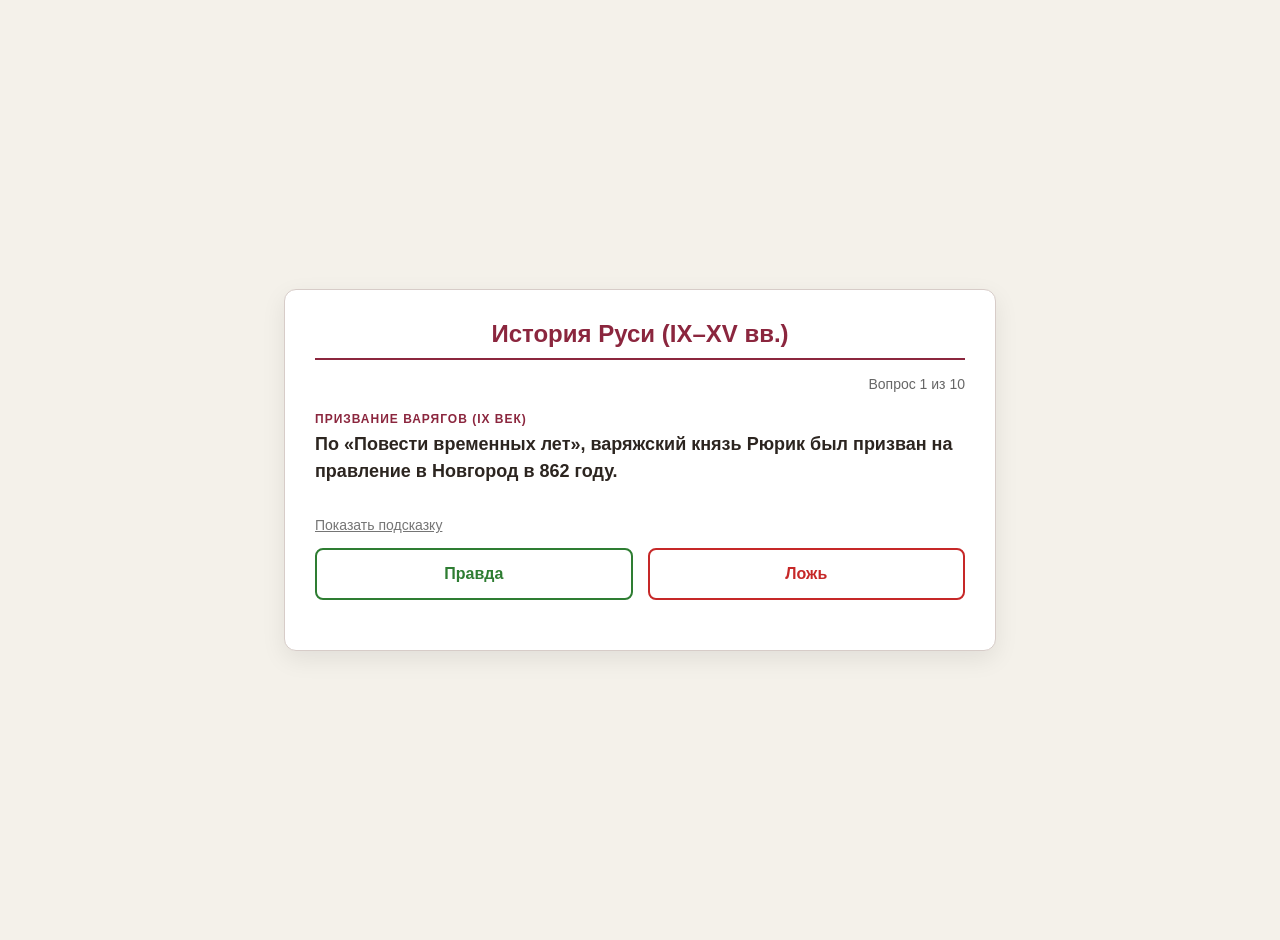
<file: history-Russian/index.html>
<!DOCTYPE html>
<html lang="ru">
<head>
    <meta charset="UTF-8">
    <meta name="viewport" content="width=device-width, initial-scale=1.0">
    <title>Викторина: История Руси (IX–XV века)</title>
    <style>
        :root {
            --bg-color: #f4f1ea;
            --card-bg: #ffffff;
            --text-color: #2c2520;
            --primary: #8b263e;
            --primary-hover: #a33851;
            --success: #2e7d32;
            --error: #c62828;
            --border: #d7ccc8;
        }

        body {
            font-family: 'Segoe UI', Tahoma, Geneva, Verdana, sans-serif;
            background-color: var(--bg-color);
            color: var(--text-color);
            margin: 0;
            padding: 20px;
            display: flex;
            justify-content: center;
            align-items: center;
            min-height: 100vh;
        }

        .quiz-container {
            background: var(--card-bg);
            max-width: 650px;
            width: 100%;
            padding: 30px;
            border-radius: 12px;
            box-shadow: 0 8px 24px rgba(0, 0, 0, 0.08);
            border: 1px solid var(--border);
        }

        h1 {
            color: var(--primary);
            text-align: center;
            font-size: 24px;
            margin-top: 0;
            border-bottom: 2px solid var(--primary);
            padding-bottom: 10px;
        }

        .progress {
            text-align: right;
            font-size: 14px;
            color: #666;
            margin-bottom: 20px;
        }

        .topic {
            font-size: 12px;
            text-transform: uppercase;
            letter-spacing: 1px;
            color: var(--primary);
            font-weight: bold;
            margin-bottom: 5px;
        }

        .question {
            font-size: 18px;
            font-weight: 600;
            line-height: 1.5;
            margin-bottom: 25px;
            min-height: 60px;
        }

        .buttons-container {
            display: flex;
            gap: 15px;
            margin-bottom: 20px;
        }

        button {
            flex: 1;
            padding: 15px;
            font-size: 16px;
            font-weight: bold;
            cursor: pointer;
            border: 2px solid var(--border);
            border-radius: 8px;
            background: transparent;
            transition: all 0.2s ease;
        }

        button.btn-true {
            color: var(--success);
            border-color: var(--success);
        }

        button.btn-true:hover:not(:disabled) {
            background: #e8f5e9;
        }

        button.btn-false {
            color: var(--error);
            border-color: var(--error);
        }

        button.btn-false:hover:not(:disabled) {
            background: #ffebee;
        }

        button:disabled {
            opacity: 0.6;
            cursor: not-allowed;
        }

        button.selected-correct {
            background-color: #c8e6c9 !important;
            border-color: var(--success) !important;
            color: #1b5e20 !important;
        }

        button.selected-incorrect {
            background-color: #ffcdd2 !important;
            border-color: var(--error) !important;
            color: #b71c1c !important;
        }

        .hint-btn {
            background: none;
            border: none;
            color: #757575;
            text-decoration: underline;
            font-size: 14px;
            cursor: pointer;
            padding: 0;
            margin-bottom: 15px;
            display: inline-block;
            font-weight: normal;
        }

        .hint-text {
            background: #efebe9;
            padding: 10px 15px;
            border-left: 4px solid #8d6e63;
            border-radius: 4px;
            font-size: 14px;
            margin-bottom: 20px;
            display: none;
        }

        .feedback {
            padding: 15px;
            border-radius: 8px;
            font-size: 15px;
            line-height: 1.4;
            margin-bottom: 25px;
            display: none;
        }

        .feedback.correct {
            background-color: #e8f5e9;
            color: #1b5e20;
            border: 1px solid #a5d6a7;
        }

        .feedback.incorrect {
            background-color: #ffebee;
            color: #c62828;
            border: 1px solid #ef9a9a;
        }

        .next-btn {
            background: var(--primary);
            color: white;
            border: none;
            width: 100%;
            padding: 12px;
            border-radius: 8px;
            font-size: 16px;
            display: none;
            cursor: pointer;
        }

        .next-btn:hover {
            background: var(--primary-hover);
        }

        .result-screen {
            text-align: center;
            display: none;
        }

        .score {
            font-size: 48px;
            font-weight: bold;
            color: var(--primary);
            margin: 20px 0;
        }

        .restart-btn {
            background: var(--text-color);
            color: white;
            border: none;
            padding: 12px 25px;
            border-radius: 8px;
            font-size: 16px;
            cursor: pointer;
        }
    </style>
</head>
<body>

<div class="quiz-container">
    <!-- Игровой экран -->
    <div id="quiz-screen">
        <h1>История Руси (IX–XV вв.)</h1>
        <div class="progress">Вопрос <span id="current-question-num">1</span> из <span id="total-questions-num">10</span></div>
        
        <div class="topic" id="question-topic">Тема вопроса</div>
        <div class="question" id="question-text">Вопросы загружаются...</div>
        
        <button class="hint-btn" id="hint-button">Показать подсказку</button>
        <div class="hint-text" id="hint-text">Подсказка...</div>

        <div class="buttons-container">
            <button class="btn-true" id="btn-true">Правда</button>
            <button class="btn-false" id="btn-false">Ложь</button>
        </div>

        <div class="feedback" id="feedback-box">Пояснение ответа...</div>
        
        <button class="next-btn" id="next-button">Дальше</button>
    </div>

    <!-- Экран результатов -->
    <div class="result-screen" id="result-screen">
        <h1>Викторина завершена!</h1>
        <p>Ваш результат:</p>
        <div class="score"><span id="final-score">0</span> / <span id="final-total">10</span></div>
        <p id="result-comment">Отличный результат!</p>
        <button class="restart-btn" id="restart-button">Пройти еще раз</button>
    </div>
</div>

<script>
    var quizData = [
        {
            topic: "Призвание варягов (IX век)",
            question: "По «Повести временных лет», варяжский князь Рюрик был призван на правление в Новгород в 862 году.",
            answer: true,
            hint: "Вспоминайте начало «Повести временных лет» и дату, с которой традиционно отсчитывают зарождение русской государственности.",
            reasonTrue: "Верно! Согласно летописному преданию, славянские и финно-угорские племена призвали варягов во главе с Рюриком в 862 году для прекращения междоусобиц.",
            reasonFalse: "Неверно. Дата 862 год и сам факт призвания Рюрика в Новгород закреплены в «Повести временных лет» именно как историческая правда."
        },
        {
            topic: "Крещение Руси (X век)",
            question: "Князь Владимир Святославич крестил Русь в 988 году, приняв христианство по католическому обряду.",
            answer: false,
            hint: "Обратите внимание на ветвь христианства, связанную с Константинополем и Византийской империей.",
            reasonTrue: "Неверно. Русь приняла христианство по восточному (православному) обряду из Византии, а не по католическому.",
            reasonFalse: "Правильно! Русь крестилась в 988 году по восточному (православному) образцу из Константинополя, что определило её культурный и религиозный вектор."
        },
        {
            topic: "Законодательство Древней Руси (XI век)",
            question: "Первый письменный свод законов Древней Руси назывался «Русская Правда» и был начат при Ярославе Мудром.",
            answer: true,
            hint: "Подумайте о сыне Владимира Святославича, при котором Киевская Русь достигла пика своего развития.",
            reasonTrue: "Верно! Ярослав Мудрый и его сыновья заложили основы первого письменного законодательного свода Руси.",
            reasonFalse: "Неверно. Это утверждение абсолютно правдиво: «Русская Правда» стала основой древнерусского права."
        },
        {
            topic: "Борьба с экспансией (XIII век)",
            question: "Александр Невский одержал победу в Невской битве в 1240 году над немецкими рыцарями-крестоносцами.",
            answer: false,
            hint: "Различайте противников Александра Невского на реке Неве (1240) и на Чудском озере (1242).",
            reasonTrue: "Неверно. В Невской битве 1240 года Александр разгромил шведов, а с немецкими рыцарями Ливонского ордена он сражался позже — в Ледовом побоище 1242 года.",
            reasonFalse: "Правильно! В Невской битве противниками были шведы, а не немецкие рыцари."
        },
        {
            topic: "Куликовская битва (XIV век)",
            question: "Куликовская битва состоялась в 1380 году, и в ней русским войсками командовал московский князь Дмитрий Иванович.",
            answer: true,
            hint: "Вспомните победу на Дону и князя, ставшего ее символом.",
            reasonTrue: "Верно! Дмитрий Иванович (получивший за эту победу прозвание Донской) возглавил объединенное русское войско против Мамая.",
            reasonFalse: "Неверно. Это факт: битва на Куликовом поле произошла в 1380 году под предводительством князя Дмитрия Московского."
        },
        {
            topic: "Возвышение Москвы (XIV век)",
            question: "Иван I Калита добился для московских князей права самостоятельно собирать дань со всех русских земель для Золотой Орды.",
            answer: true,
            hint: "Подумайте о прозвище московского князя «Калита» (денежная сумка) и его отношениях с ханами Орды.",
            reasonTrue: "Правильно! Именно политика Ивана Калиты по укреплению ярлыка на великое княжение и права сбора дани заложила фундамент возвышения Москвы.",
            reasonFalse: "Неверно. Утверждение правдиво: получив право сбора ордынского выхода, Иван Калита обеспечил Москве финансовое превосходство."
        },
        {
            topic: "Объединение земель вокруг Москвы (XV век)",
            question: "В 1478 году Иван III присоединил к Московскому княжеству Великое княжество Литовское.",
            answer: false,
            hint: "Вспомните вечевой колокол свободолюбивого северного города-республики, который был увезен в Москву в 1478 году.",
            reasonTrue: "Неверно. В 1478 году Иван III подчинил себе Новгородскую республику (Новгород Великий), а не Литовское княжество.",
            reasonFalse: "Верно! В 1478 году к Москве была присоединена Новгородская республика, а не Литовское государство."
        },
        {
            topic: "Конец ордынского ига (XV век)",
            question: "Великое стояние на реке Угре в 1480 году закончилось грандиозным кровопролитным сражением и разгромом объединенной русской армией хана Ахмата.",
            answer: false,
            hint: "Подумайте о характере самого термина «стояние» — было ли там масштабное столкновение?",
            reasonTrue: "Неверно! Противостояние на Угре обошлось без масштабного генерального сражения: войска стояли друг напротив друга, после чего ордынцы отступили.",
            reasonFalse: "Правильно! Кровопролитного генерального боя на Угре не было — ордынское войско отошло без боя, что ознаменовало окончательное падение ига."
        },
        {
            topic: "Культура и политика (XII век)",
            question: "Владимир Мономах написал «Поучение детям», в котором призывал к единству русских земель и прекращению братоубийственных усобиц.",
            answer: true,
            hint: "Вспомните автора Любечского съезда князей (1097 г.) и выдающегося киевского князя начала XII века.",
            reasonTrue: "Верно! «Поучение Владимира Мономаха» — выдающийся памятник древнерусской литературы, призывающий князей жить в согласии.",
            reasonFalse: "Неверно. Это чистая правда: Владимир Мономах оставил потомкам мудрое «Поучение», направленное против усобиц."
        },
        {
            topic: "Монгольское нашествие (XIII век)",
            question: "Батый разорил Киев и установил ордынское владычество над Южной и Северо-Восточной Русью в 1340 году.",
            answer: false,
            hint: "Обратите внимание на дату нашествия Батыя на Русь: это 40-е годы какого века?",
            reasonTrue: "Неверно. Разгром Киева войсками хана Батыя произошел весной 1240 года, а не в XIV веке (1340 г.).",
            reasonFalse: "Верно! Киев был осажден и взят монголами в 1240 году, а не столетием позже."
        }
    ];

    var currentQuestionIndex = 0;
    var score = 0;

    function loadQuestion() {
        var currentQuestion = quizData[currentQuestionIndex];
        document.getElementById('current-question-num').textContent = currentQuestionIndex + 1;
        document.getElementById('total-questions-num').textContent = quizData.length;
        document.getElementById('question-topic').textContent = currentQuestion.topic;
        document.getElementById('question-text').textContent = currentQuestion.question;
        document.getElementById('hint-text').textContent = currentQuestion.hint;
        document.getElementById('hint-text').style.display = 'none';
        document.getElementById('hint-button').style.display = 'inline-block';
        document.getElementById('hint-button').textContent = "Показать подсказку";
        document.getElementById('feedback-box').style.display = 'none';
        document.getElementById('next-button').style.display = 'none';
        document.getElementById('btn-true').disabled = false;
        document.getElementById('btn-false').disabled = false;
        document.getElementById('btn-true').className = 'btn-true';
        document.getElementById('btn-false').className = 'btn-false';
    }

    function toggleHint() {
        var hintTextEl = document.getElementById('hint-text');
        var hintButton = document.getElementById('hint-button');
        if (hintTextEl.style.display === 'none') {
            hintTextEl.style.display = 'block';
            hintButton.textContent = "Скрыть подсказку";
        } else {
            hintTextEl.style.display = 'none';
            hintButton.textContent = "Показать подсказку";
        }
    }

    function checkAnswer(userAnswer) {
        var currentQuestion = quizData[currentQuestionIndex];
        var isCorrect = (userAnswer === currentQuestion.answer);
        var btnTrue = document.getElementById('btn-true');
        var btnFalse = document.getElementById('btn-false');
        var feedbackBox = document.getElementById('feedback-box');
        
        btnTrue.disabled = true;
        btnFalse.disabled = true;
        document.getElementById('hint-button').style.display = 'none';
        document.getElementById('hint-text').style.display = 'none';
        
        if (userAnswer === true) {
            btnTrue.className = isCorrect ? 'btn-true selected-correct' : 'btn-true selected-incorrect';
        } else {
            btnFalse.className = isCorrect ? 'btn-false selected-correct' : 'btn-false selected-incorrect';
        }
        
        if (isCorrect) {
            score++;
            feedbackBox.textContent = currentQuestion.reasonTrue;
            feedbackBox.className = "feedback correct";
        } else {
            feedbackBox.textContent = currentQuestion.reasonFalse;
            feedbackBox.className = "feedback incorrect";
        }
        
        feedbackBox.style.display = 'block';
        document.getElementById('next-button').style.display = 'block';
    }

    function nextQuestion() {
        currentQuestionIndex++;
        if (currentQuestionIndex < quizData.length) {
            loadQuestion();
        } else {
            showResults();
        }
    }

    function showResults() {
        document.getElementById('quiz-screen').style.display = 'none';
        document.getElementById('result-screen').style.display = 'block';
        document.getElementById('final-score').textContent = score;
        document.getElementById('final-total').textContent = quizData.length;
        var commentEl = document.getElementById('result-comment');
        
        if (score === quizData.length) {
            commentEl.textContent = "Идеально! Вы великолепно знаете историю Древней Руси и Московского государства!";
        } else if (score >= 7) {
            commentEl.textContent = "Хороший результат! Большинство ключевых событий вам отлично знакомы.";
        } else if (score >= 5) {
            commentEl.textContent = "Неплохо, но есть над чем поработать. Попробуйте пройти тест еще раз!";
        } else {
            commentEl.textContent = "История Руси таит в себе еще много открытий для вас. Стоит повторить материал.";
        }
    }

    function restartQuiz() {
        currentQuestionIndex = 0;
        score = 0;
        document.getElementById('result-screen').style.display = 'none';
        document.getElementById('quiz-screen').style.display = 'block';
        loadQuestion();
    }

    // Инициализация привязок и старт после полной загрузки DOM
    document.addEventListener('DOMContentLoaded', function() {
        document.getElementById('hint-button').addEventListener('click', toggleHint);
        document.getElementById('btn-true').addEventListener('click', function() { checkAnswer(true); });
        document.getElementById('btn-false').addEventListener('click', function() { checkAnswer(false); });
        document.getElementById('next-button').addEventListener('click', nextQuestion);
        document.getElementById('restart-button').addEventListener('click', restartQuiz);
        
        // Запуск первого вопроса
        loadQuestion();
    });
</script>

</body>
</html>
</file>
